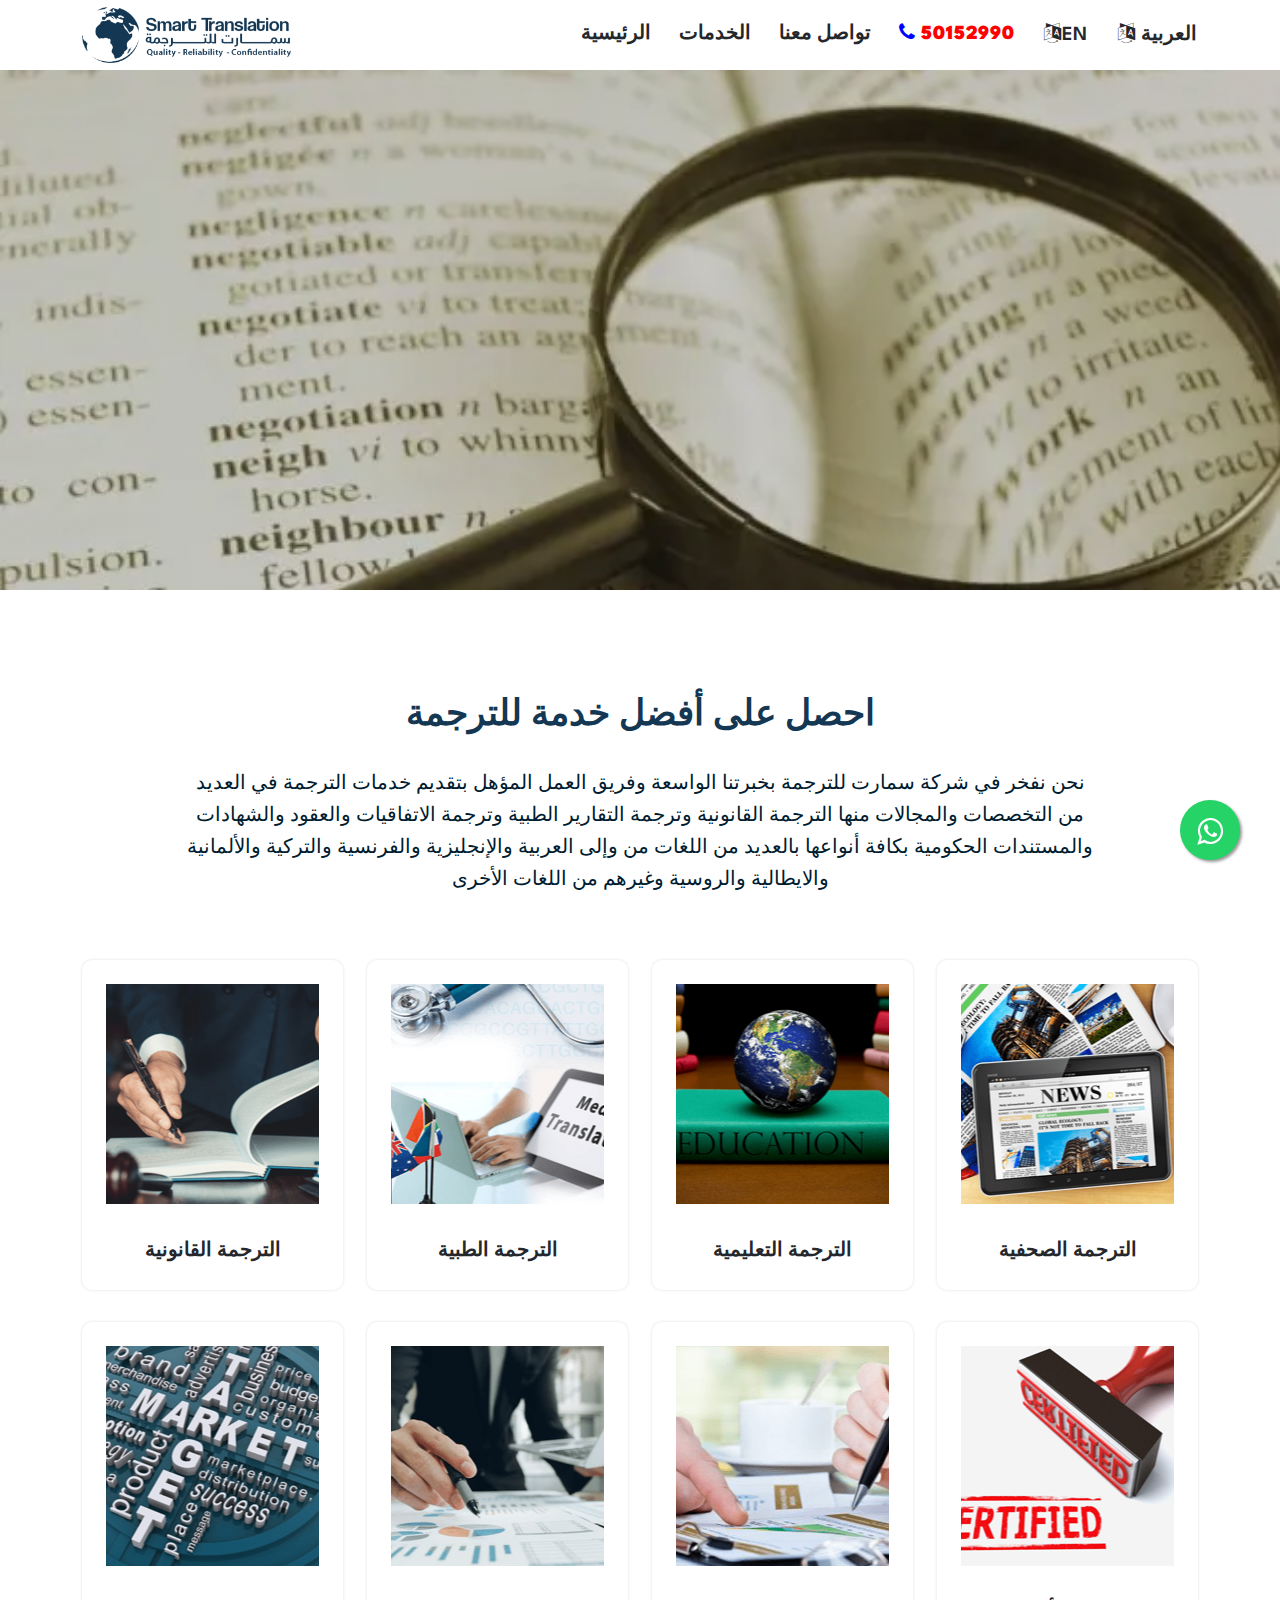
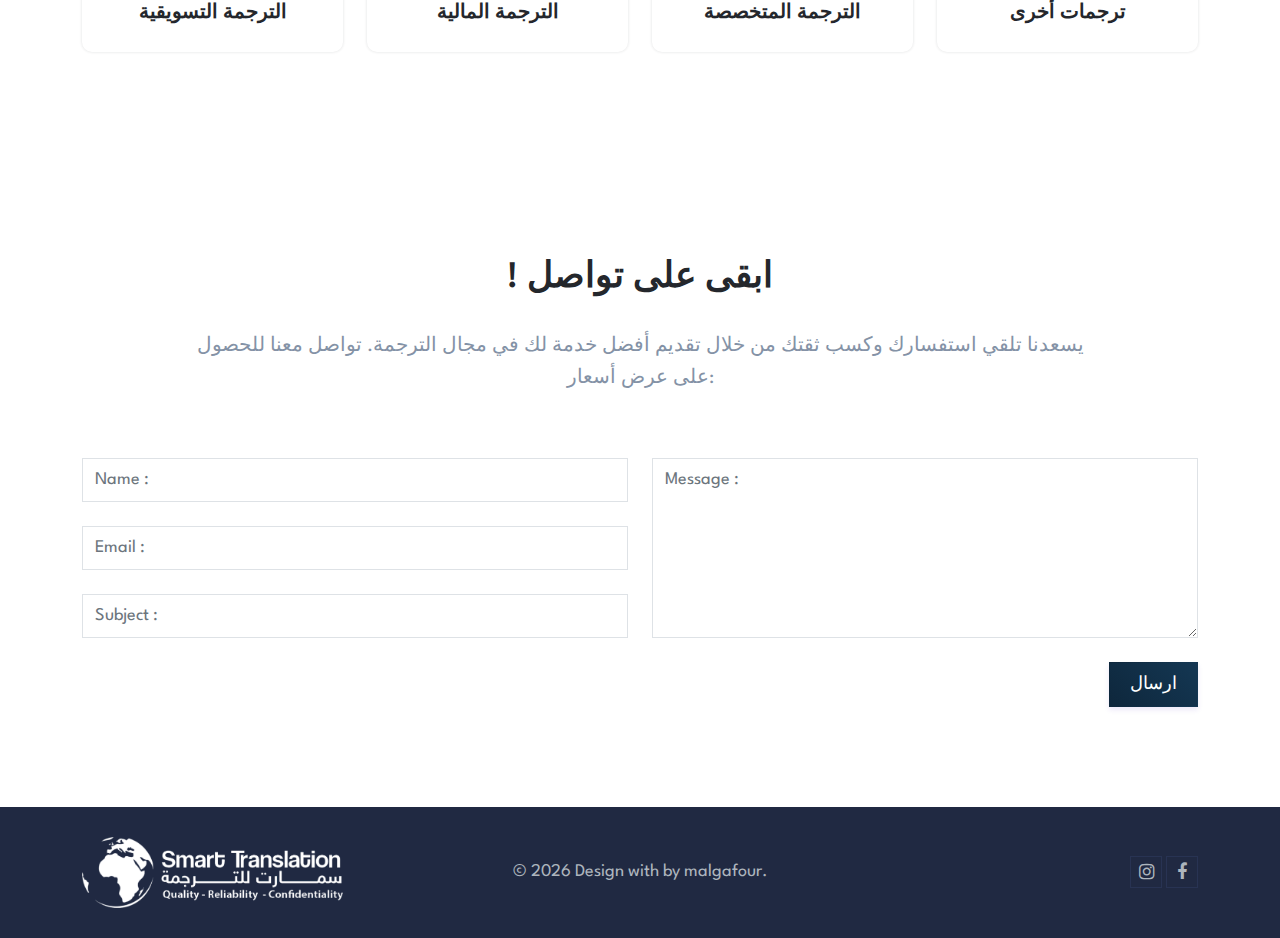
<file: index.html>
<!doctype html>
<html lang="en">

<head>
    <meta charset="UTF-8">
    <meta name="viewport" content="width=device-width, initial-scale=1">
    <title>Smart Translation</title>
    <meta name="description"
        content="Established in Egypt, Smart Translation Services Company “Smart” is a translation company has been providing translation services in a broad range of fields and languages for eight years. Smart earned its reputation for being managed with sincere concern for the services it provides to its clients. Our translators are experts and have many years of professional experience in their native language and their second language as well. Also, our translators are distinguished with being competent and efficient in their specific fields and have many years of professional experience. Every day, Smart is helping many national and international corporates to overcome the communication barriers and do their businesses on a precise basis of information." />
    <meta name="keywords" content="Translation Services" />
    <meta name="author" content="malgafour" />
    <!-- favicon -->
    <link href="favicon.ico?v=3" rel="shortcut icon">
    <meta property=”og:image”
        content=”/images/logog.png?height=253&amp;width=450&amp;croppingPoint=&amp;version=1&amp;type=webp&amp;q=10”>
        <link rel="icon" sizes="16x16" type="image/png" href="/images/favicon-16x16.png" />
    <link rel="icon" sizes="32x32" type="image/png" href="/images/favicon-32x32.png" />

    <!-- Bootstrap core CSS -->
    <link rel="stylesheet" href="css/bootstrap.min.css" />

    <link href="css/style.min.css" rel="stylesheet" type="text/css" id="theme-opt" />
    <link rel="stylesheet" href="css/font-awesome.min.css" />


    <style>
        .whatsbut {
            position: fixed;
            width: 60px;
            height: 60px;
            bottom: 40px;
            right: 40px;
            background-color: #25d366;
            color: #FFF;
            border-radius: 50px;
            text-align: center;
            font-size: 30px;
            box-shadow: 2px 2px 3px #999;
            z-index: 100;
        }

        .my-whatsbut {
            margin-top: 16px;
        }
    </style>
</head>

<body>

    <a href="https://wa.me/+96550152990?text=hello from website" class="whatsbut" target="_blank">
        <i class="fa fa-whatsapp my-whatsbut"></i>
    </a>
    <!-- START NAVBAR -->
    <nav id="navbar" class="navbar navbar-expand-lg nav-light">
        <div class="container">
            <a class="navbar-brand" style="width: 25%;" href="#">
                <span class="logo-light-mode">
                    <img src="images/logog.png" width="75%" class="l-light" alt="">
                    <img src="images/logog.png" width="100%%  " class="l-dark" alt="">
                </span>
            </a>
            <button class="navbar-toggler" type="button" data-bs-toggle="collapse"
                data-bs-target="#navbarSupportedContent" aria-controls="navbarSupportedContent" aria-expanded="false"
                aria-label="Toggle navigation">
                <i data-feather="menu"></i>
            </button>

            <div class="collapse navbar-collapse" id="navbarSupportedContent">
                <ul class="navbar-nav ms-auto mb-2 mb-lg-0" id="navbar-navlist">
                    <li class="nav-item">
                        <a class="nav-link" href="#home" id="homeLink"></a>
                    </li>
                    <li class="nav-item">
                        <a class="nav-link" href="#service" id="serviceLink"></a>
                    </li>

                    <li class="nav-item">
                        <a class="nav-link" href="#contact" id="contactLink"></a>
                    </li>

                    <li class="nav-item">
                        <a class="nav-link" href="tel:0550152990">
                            <strong style="color:#0000FF!important;"><i class="fa fa-phone"></i></strong>
                            <strong style="color:#FF0000!important;">50152990</strong>
                        </a>
                    </li>
                    <li class="nav-item">
                        <button class="nav-link btn" onclick="changeLanguage(1)">
                            <i class="fa fa-language"></i>EN
                        </button>
                    </li>
                    <li class="nav-item">
                        <button class="nav-link btn" onclick="changeLanguage(2)">
                            <strong><i class="fa fa-language"></i></strong>
                            <strong>العربية</strong>
                        </button>
                    </li>
                </ul>
            </div>
            <!--end collapse-->
        </div>
        <!--end container-->
    </nav>
    <!-- END NAVBAR -->

    <!-- Start Hero -->
    <section class="bg-half-260 d-table w-100" style="background: url('images/bggg.jpg');" id="home">
        <div class="bg-overlay bg-gradient-primary" style="opacity: 0.2;"></div>
        <div class="container">
            <div class="row justify-content-center">
                <div class="col-12">
                    <div class="title-heading text-center">
                        <!-- <h4 class="heading text-white mb-4">Get Better Translation Service</h4>
                            <p class="text-white-50 para-desc mx-auto mb-0"style="font-size:26px; background:#000; opacity: 0.8;">Sworn translators accredited by all government agencies, ministries and embassies in the State of Kuwait.</p>-->


                    </div>
                </div>
                <!--end col-->
            </div>
            <!--end row-->
        </div>
        <!--end container-->
    </section>
    <!--end section-->

    <!-- End Hero -->

    <!-- Start -->
    <section class="section" id="service">
        <div class="container">
            <div class="row justify-content-center">
                <div class="col-12 mb-4 pb-2">
                    <div class="section-title text-center">
                        <h4 class="title mb-4" style="color:#143753!important;" id="serviceTitle">Get Better Translation
                        </h4>
                        <p class="text-muted para-desc mx-auto mb-0" style="color:#001C30!important;"
                            id="serviceDescription">
                        </p>
                    </div>
                </div>
                <!--end col-->
            </div>
            <!--end row-->

            <div class="row position-relative z-index-1">
                <div class="col-lg-3 col-md-6 col-12 mt-4 pt-2">
                    <div class="features feature-primary shadow p-4 rounded-md text-center bg-white">
                        <div class="icons text-center"
                            style="background: url('images/1.png') center  no-repeat; max-width:100%; height:220px;">

                        </div>

                        <div class="content mt-4 pt-2">
                            <a class="title text-dark h5" id="service1"></a>
                            <!-- <p class="text-muted mt-3">The phrasal sequence of the is now so that many campaign and benefit</p>    -->


                        </div>
                    </div>
                </div>
                <!--end col-->

                <div class="col-lg-3 col-md-6 col-12 mt-4 pt-2">
                    <div class="features feature-primary shadow p-4 rounded-md text-center bg-white">
                        <div class="icons text-center"
                            style="background: url('images/2.png') center  no-repeat; max-width:100%; height:220px;">

                        </div>

                        <div class="content mt-4 pt-2">
                            <a class="title text-dark h5" id="service2"></a>



                        </div>
                    </div>
                </div>
                <!--end col-->

                <div class="col-lg-3 col-md-6 col-12 mt-4 pt-2">
                    <div class="features feature-primary shadow p-4 rounded-md text-center bg-white">
                        <div class="icons text-center"
                            style="background: url('images/3.png') center  no-repeat; max-width:100%; height:220px;">

                        </div>

                        <div class="content mt-4 pt-2">
                            <a class="title text-dark h5" id="service3"></a>


                        </div>
                    </div>
                </div>
                <!--end col-->

                <div class="col-lg-3 col-md-6 col-12 mt-4 pt-2">
                    <div class="features feature-primary shadow p-4 rounded-md text-center bg-white">
                        <div class="icons text-center"
                            style="background: url('images/4.png') center  no-repeat; max-width:100%; height:220px;">

                        </div>

                        <div class="content mt-4 pt-2">
                            <a class="title text-dark h5" id="service4"></a>


                        </div>
                    </div>
                </div>
                <!--end col-->


                <div class="col-lg-3 col-md-6 col-12 mt-4 pt-2">
                    <div class="features feature-primary shadow p-4 rounded-md text-center bg-white">
                        <div class="icons text-center"
                            style="background: url('images/5.png') center  no-repeat; max-width:100%; height:220px;">

                        </div>

                        <div class="content mt-4 pt-2">
                            <a class="title text-dark h5" id="service5"></a>


                        </div>
                    </div>
                </div>
                <!--end col-->


                <div class="col-lg-3 col-md-6 col-12 mt-4 pt-2">
                    <div class="features feature-primary shadow p-4 rounded-md text-center bg-white">
                        <div class="icons text-center"
                            style="background: url('images/6.png') center  no-repeat; max-width:100%; height:220px;">

                        </div>

                        <div class="content mt-4 pt-2">
                            <a class="title text-dark h5" id="service6"></a>


                        </div>
                    </div>
                </div>
                <!--end col-->

                <div class="col-lg-3 col-md-6 col-12 mt-4 pt-2">
                    <div class="features feature-primary shadow p-4 rounded-md text-center bg-white">
                        <div class="icons text-center"
                            style="background: url('images/7.png') center  no-repeat; max-width:100%; height:220px;">

                        </div>

                        <div class="content mt-4 pt-2">
                            <a class="title text-dark h5" id="service7"></a>


                        </div>
                    </div>
                </div>
                <!--end col-->

                <div class="col-lg-3 col-md-6 col-12 mt-4 pt-2">
                    <div class="features feature-primary shadow p-4 rounded-md text-center bg-white">
                        <div class="icons text-center"
                            style="background: url('images/8.png') center  no-repeat; max-width:100%; height:220px;">

                        </div>

                        <div class="content mt-4 pt-2">
                            <a class="title text-dark h5" id="service8"></a>


                        </div>
                    </div>
                </div>
                <!--end col-->
            </div>
            <!--end row-->
        </div>
        <!--end container-->
    </section>
    <!--end section-->
    <!-- End -->




    <!-- Start -->
    <section class="section" id="contact">
        <div class="container">
            <div class="row justify-content-center">
                <div class="col-12 mb-4 pb-2">
                    <div class="section-title text-center">
                        <h4 class="title mb-4" id="contactTitle"></h4>
                        <p class="text-muted para-desc mx-auto mb-0" id="contactDescription"></p>
                    </div>
                </div>
                <!--end col-->
            </div>
            <!--end row-->

            <div class="row align-items-center">
                <div class="col-12 mt-4 pt-2">
                    <form method="post" id="myForm" name="myForm" onsubmit="return validateForm()">
                        <p class="mb-0" id="error-msg"></p>
                        <div id="simple-msg"></div>
                        <div class="row">
                            <div class="col-lg-6">
                                <div class="row">
                                    <div class="col-12">
                                        <div class="mb-4">
                                            <input name="name" id="name" type="text" class="form-control"
                                                placeholder="Name :">
                                        </div>
                                    </div>

                                    <div class="col-12">
                                        <div class="mb-4">
                                            <input name="email" id="email" type="email" class="form-control"
                                                placeholder="Email :">
                                        </div>
                                    </div>
                                    <!--end col-->

                                    <div class="col-12">
                                        <div class="mb-4">
                                            <input name="subject" id="subject" class="form-control"
                                                placeholder="Subject :">
                                        </div>
                                    </div>
                                    <!--end col-->
                                </div>
                            </div>

                            <div class="col-lg-6">
                                <div class="mb-4">
                                    <textarea name="comments" id="comments" rows="4" class="form-control"
                                        placeholder="Message :"></textarea>
                                </div>
                            </div>
                        </div>
                        <!--end row-->

                        <div class="row justify-content-end">
                            <div class="col-12 text-end">
                                <button type="button" id="submit" onclick="openMail()" name="send"
                                    class="btn btn-primary"></button>
                            </div>
                            <!--end col-->
                        </div>
                        <!--end row-->
                    </form>
                </div>
                <!--end col-->
            </div>
            <!--end row-->
        </div>
        <!--end container-->
    </section>
    <!--end section-->
    <!-- End -->
    <!-- Start Footer -->
    <footer class="bg-footer footer-bar">
        <div class="footer-py-30">
            <div class="container text-center">
                <div class="row align-items-center">
                    <div class="col-sm-3">
                        <div class="text-sm-start">
                            <a href="#" class="logo-footer">
                                <img src="images/logog.png" alt="" style="filter: brightness(85);width: 100%;">
                            </a>
                        </div>
                    </div>

                    <div class="col-sm-6 mt-4 mt-sm-0 pt-2 pt-sm-0">
                        <div class="text-center">
                            <p class="mb-0">© <script>
                                    document.write(new Date().getFullYear())
                                </script> Design with <i class="mdi mdi-heart"></i> by <a
                                    href="https://www.linkedin.com/in/malgafour/" target="_blank"
                                    class="text-reset">malgafour</a>.</p>
                        </div>
                    </div>

                    <div class="col-sm-3 mt-4 mt-sm-0 pt-2 pt-sm-0">
                        <ul class="list-unstyled social-icon foot-social-icon text-sm-end mb-0">

                            <li class="list-inline-item mb-0"><a target="_blank"
                                    href="https://www.instagram.com/smart.translation.kw/"><i data-feather="instagram"
                                        class="fa icon-sm fa-instagram"></i></a></li>
                            <li class="list-inline-item mb-0"><a target="_blank"
                                    href="https://www.facebook.com/profile.php?id=100047701149883&mibextid=9R9pXO"><i
                                        data-feather="facebook" class="fa icon-sm fa-facebook"></i></a></li>

                        </ul>
                        <!--end icon-->
                    </div>
                    <!--end col-->
                </div>
                <!--end row-->
            </div>
            <!--end container-->
        </div>
    </footer>
    <!--end footer-->
    <!-- End Footer -->



    <!-- JAVASCRIPTS -->
    <script src="js/bootstrap.bundle.min.js"></script>
    <!-- Custom -->
    <script src="js/plugins.init.js"></script>
    <script src="js/app.js"></script>
    <script>
        var home = document.getElementById("homeLink");
        var service = document.getElementById("serviceLink");
        var contact = document.getElementById("contactLink");
        var serviceTitle = document.getElementById("serviceTitle");
        var serviceDescription = document.getElementById("serviceDescription");
        var service1 = document.getElementById("service1");
        var service2 = document.getElementById("service2");
        var service3 = document.getElementById("service3");
        var service4 = document.getElementById("service4");
        var service5 = document.getElementById("service5");
        var service6 = document.getElementById("service6");
        var service7 = document.getElementById("service7");
        var service8 = document.getElementById("service8");
        var contactTitle = document.getElementById("contactTitle");
        var contactDetails = document.getElementById("contactDescription");
        var submitButton = document.getElementById("submit");


        checkCookie();

        function getCookie(cname) {
            let name = cname + "=";
            let decodedCookie = decodeURIComponent(document.cookie);
            let ca = decodedCookie.split(';');
            for (let i = 0; i < ca.length; i++) {
                let c = ca[i];
                while (c.charAt(0) == ' ') {
                    c = c.substring(1);
                }
                if (c.indexOf(name) == 0) {
                    return c.substring(name.length, c.length);
                }
            }
            return "";
        }

        function checkCookie() {
            let language = getCookie("lang");
            if (language != "") {
                if (language == 2) {
                    changeToAR()
                } else {
                    changeToEN()
                }
            } else {
                language = 2;
                changeToAR();
                setCookie("lang", language, 30);
            }
        }

        function setCookie(cname, cvalue, exdays) {
            const d = new Date();
            d.setTime(d.getTime() + (exdays * 24 * 60 * 60 * 1000));
            let expires = "expires=" + d.toUTCString();
            document.cookie = cname + "=" + cvalue + ";" + expires + ";path=/";
        }

        function changeLanguage(e) {

            if (e == 1) {
                changeToEN()
            } else {
                changeToAR()
            }
            setCookie("lang", e, 30);
        }

        function changeToAR() {
            home.innerHTML = "الرئيسية";
            service.innerHTML = "الخدمات";
            contact.innerHTML = "تواصل معنا";
            serviceTitle.innerHTML = "احصل على أفضل خدمة للترجمة";
            serviceDescription.innerHTML =
                "نحن نفخر في شركة سمارت للترجمة بخبرتنا الواسعة وفريق العمل المؤهل بتقديم خدمات الترجمة في العديد من التخصصات والمجالات منها الترجمة القانونية وترجمة التقارير الطبية وترجمة الاتفاقيات والعقود والشهادات والمستندات الحكومية بكافة أنواعها بالعديد من اللغات من وإلى  العربية والإنجليزية والفرنسية والتركية والألمانية والايطالية والروسية وغيرهم من اللغات الأخرى"
            service1.innerHTML = "الترجمة القانونية";
            service2.innerHTML = "الترجمة الطبية";
            service3.innerHTML = "الترجمة التعليمية";
            service4.innerHTML = "الترجمة الصحفية";
            service5.innerHTML = "الترجمة التسويقية";
            service6.innerHTML = "الترجمة المالية";
            service7.innerHTML = "الترجمة المتخصصة";
            service8.innerHTML = "ترجمات أخرى";
            contactTitle.innerHTML = "! ابقى على تواصل";
            contactDetails.innerHTML =
                "يسعدنا تلقي استفسارك وكسب ثقتك من خلال تقديم أفضل خدمة لك في مجال الترجمة. تواصل معنا للحصول على عرض أسعار:";
            submitButton.innerHTML = "ارسال";
        }

        function changeToEN() {
            home.innerHTML = "Home";
            service.innerHTML = "Service";
            contact.innerHTML = "Contact us";
            serviceTitle.innerHTML = "Get Better Translation Service";
            serviceDescription.innerHTML =
                "We take pride in Smart Translation Company for our extensive expertise and highly qualified team, offering translation services in a multitude of specializations and fields. This includes legal translation, medical report translation, as well as the translation of agreements, contracts, certificates, and government documents in various languages, spanning Arabic, English, French, Turkish, German, Italian, Russian, and many more.";
            service1.innerHTML = "LEGAL TRANSLATION";
            service2.innerHTML = "MEDICAL TRANSLATIONS";
            service3.innerHTML = "EDUCATIONAL TRANSLATION";
            service4.innerHTML = "PRESS TRANSLATION";
            service5.innerHTML = "MARKETING TRANSLATION";
            service6.innerHTML = "FINANCIAL TRANSLATION";
            service7.innerHTML = "SPECIALIZED TRANSLATION";
            service8.innerHTML = "OTHER TRANSLATIONS";
            contactTitle.innerHTML = "Get In Touch!";
            contactDetails.innerHTML =
                "We are happy to receive your inquiry and earn yourtrust by providing you the best service in translation industry. Get touch with us for aquote:";
            submitButton.innerHTML = "Send Message";
        }

        function openMail() {
            var name = document.getElementById("name");
            var from = document.getElementById("email");
            var subject = document.getElementById("subject");
            var body = document.getElementById("comments");
            var dd = body = emailBody(body.value, name.value, from.value)
            window.open('mailto:info@smart-translation.net?subject=' + subject.value + '&body=' + dd);
        }

        function emailBody(e, name, email) {
            e += `%0A %0A best regards,%0A${name},%0A${email}`;
            return e;
        }
    </script>
</body>

</html>
</file>
<file: css/style.min.css>
@import url("https://fonts.googleapis.com/css2?family=League+Spartan:wght@300;400;500;600;700&amp;display=swap");
body {
    font-family: "League Spartan", sans-serif;
    overflow-x: hidden !important;
    font-size: 18px;
    color: #24272c;
    font-weight: 400;
}
h1,
h2,
h3,
h4,
h5,
h6,
.h1,
.h2,
.h3,
.h4,
.h5,
.h6 {
    font-family: "League Spartan", sans-serif;
    line-height: 1.5;
    font-weight: 600 !important;
}
.display-1,
.display-2,
.display-3,
.display-4,
.display-5,
.display-6 {
    line-height: 1.2;
}
::selection {
    background: #2f333a;
    color: #fff;
}
a {
    text-decoration: none !important;
}
p {
    line-height: 1.6;
}
.section {
    padding: 100px 0;
    position: relative;
}
@media (max-width: 768px) {
    .section {
        padding: 60px 0;
    }
}
.section-two {
    padding: 48px 0;
    position: relative;
}
.bg-overlay {
    background-color: rgba(22, 28, 45, 0.75);
    position: absolute;
    top: 0;
    right: 0;
    left: 0;
    bottom: 0;
    width: 100%;
    height: 100%;
}
.title-heading .heading {
    font-size: 42px !important;
    letter-spacing: 0.2px;
    line-height: 1.5;
}
@media (max-width: 768px) {
    .title-heading .heading {
        font-size: 34px !important;
    }
}
.title-heading .heading.sub-heading {
    font-size: 32px !important;
}
@media (max-width: 768px) {
    .title-heading .heading.sub-heading {
        font-size: 28px !important;
    }
}
.title-heading .letter-spacing {
    letter-spacing: 1px;
}
.title-heading .para-desc {
    font-size: 20px;
    letter-spacing: 0.5px;
}
@media (max-width: 768px) {
    .title-heading .para-desc {
        font-size: 16px;
    }
}
.section-title {
    position: relative;
}
.section-title .title {
    letter-spacing: 0.5px;
    font-size: 36px !important;
}
@media (max-width: 768px) {
    .section-title .title {
        font-size: 26px !important;
    }
}
.para-desc {
    max-width: 916px;
    font-size: 20px;
}
.mt-100 {
    margin-top: 100px;
}
.mb-60 {
    margin-bottom: 60px;
}
.shape {
    position: absolute;
    right: 0;
    bottom: -1px;
    left: 0;
}
@media (max-width: 425px) {
    .shape {
        bottom: -4px;
    }
}
.shape > svg {
    transform: scale(2);
    width: 100%;
    height: auto;
    transform-origin: top center;
}
.shape.crypto-bottom {
    bottom: 0 !important;
}
.shape.crypto-bottom .crypto-border {
    border-top: 1px dashed rgba(255, 255, 255, 0.2);
}
@media (max-width: 767px) {
    .laptop-image img {
        max-width: 100%;
        height: auto;
    }
}
.home-shape-arrow {
    display: block;
    position: absolute;
    width: 100%;
    height: auto;
    bottom: 25px;
    z-index: 1;
    left: 0;
}
.home-shape-arrow i {
    background: #f2f6fa;
    height: 50px;
    width: 50px;
    margin: 0 auto;
    line-height: 50px;
    text-align: center;
    box-shadow: 0 0 3px rgba(36, 39, 44, 0.15);
    border-radius: 30px;
}
.home-shape-arrow .arrow-icon {
    position: absolute;
    top: 0;
    left: 0;
    right: 0;
    text-align: center;
    display: inline-block;
}
.feature-posts-placeholder {
    position: absolute;
    bottom: 0px;
    left: 0;
    right: 0;
    height: 66.6%;
}
@media (max-width: 425px) {
    .feature-posts-placeholder {
        height: 80%;
    }
}
.play-icon {
    position: absolute;
    bottom: 50%;
    transform: translateY(50%);
    right: 0;
    left: 0;
    text-align: center;
}
.play-icon i {
    height: 75px;
    -webkit-text-stroke: 2px #5329c4;
    -webkit-text-fill-color: transparent;
    width: 75px;
    font-size: 25px;
    display: inline-flex;
    align-items: center;
    justify-content: center;
}
.play-icon i:hover {
    -webkit-text-stroke: 2px #5329c4;
    -webkit-text-fill-color: #5329c4;
}
.play-btn {
    height: 78px;
    width: 78px;
    font-size: 30px;
    border-radius: 50%;
    display: inline-flex;
    align-items: center;
    justify-content: center;
    color: #fff;
}
.play-btn i {
    -webkit-text-stroke: 2px #5329c4;
    -webkit-text-fill-color: transparent;
}
.play-btn i:hover {
    -webkit-text-stroke: 2px #5329c4;
    -webkit-text-fill-color: #5329c4;
}
@media (min-width: 768px) {
    .margin-top-100 {
        margin-top: 100px;
    }
}
@media (max-width: 768px) {
    .mt-60 {
        margin-top: 60px;
    }
}
.features-absolute {
    position: relative;
    z-index: 2;
    transition: all 0.5s ease;
}
.features-absolute {
    margin: -200px 0 0px;
}
@media (max-width: 768px) {
    .features-absolute {
        margin: -140px 0 0;
    }
}
.features-absolute.blog-search {
    margin: -120px 0 0px;
}
@media (max-width: 768px) {
    .features-absolute.blog-search {
        margin: -90px 0 0px;
    }
}
@media (min-width: 1400px) {
    .container {
        max-width: 1140px !important;
    }
}
.row > * {
    position: relative;
}
h1,
.fs-1,
.h1,
.fs-1 {
    font-size: 42px !important;
}
h2,
.fs-2,
.h2,
.fs-2 {
    font-size: 36px !important;
}
h3,
.fs-3,
.h3,
.fs-3 {
    font-size: 30px !important;
}
h4,
.fs-4,
.h4,
.fs-4 {
    font-size: 24px !important;
}
h5,
.fs-5,
.h5,
.fs-5 {
    font-size: 20px !important;
}
h6,
.fs-6,
.h6,
.fs-6 {
    font-size: 18px !important;
}
.display-1 {
    font-size: 80px !important;
}
.display-2 {
    font-size: 72px !important;
}
.display-3 {
    font-size: 64px !important;
}
.display-4 {
    font-size: 56px !important;
}
.display-5 {
    font-size: 48px !important;
}
.display-6 {
    font-size: 40px !important;
}
.bg-primary {
    background: #5329c4 !important;
}
.bg-gradient-primary {
    background: linear-gradient(45deg, #0d1c28, #010304) !important;
}
.text-primary {
    color: #0e273c !important;
}
.text-gradient-primary {
    background: -webkit-linear-gradient(45deg, #0e273c, #143753);
    -webkit-background-clip: text;
    -webkit-text-fill-color: transparent;
}
a.text-primary:hover,
a.text-primary:focus {
    color: #0e273c !important;
}
a.text-gradient-primary:hover,
a.text-gradient-primary:focus {
    background: -webkit-linear-gradient(45deg, #0e273c, #143753);
    -webkit-background-clip: text;
    -webkit-text-fill-color: transparent;
}
.bg-blue {
    background: #66f !important;
}
.bg-gradient-blue {
    background: linear-gradient(45deg, #66f, #143753) !important;
}
.text-blue {
    color: #66f !important;
}
.text-gradient-blue {
    background: -webkit-linear-gradient(45deg, #66f, #143753);
    -webkit-background-clip: text;
    -webkit-text-fill-color: transparent;
}
a.text-blue:hover,
a.text-blue:focus {
    color: #66f !important;
}
a.text-gradient-blue:hover,
a.text-gradient-blue:focus {
    background: -webkit-linear-gradient(45deg, #66f, #143753);
    -webkit-background-clip: text;
    -webkit-text-fill-color: transparent;
}
.bg-secondary {
    background: #5a6d90 !important;
}
.bg-gradient-secondary {
    background: linear-gradient(45deg, #5a6d90, #143753) !important;
}
.text-secondary {
    color: #5a6d90 !important;
}
.text-gradient-secondary {
    background: -webkit-linear-gradient(45deg, #5a6d90, #143753);
    -webkit-background-clip: text;
    -webkit-text-fill-color: transparent;
}
a.text-secondary:hover,
a.text-secondary:focus {
    color: #5a6d90 !important;
}
a.text-gradient-secondary:hover,
a.text-gradient-secondary:focus {
    background: -webkit-linear-gradient(45deg, #5a6d90, #143753);
    -webkit-background-clip: text;
    -webkit-text-fill-color: transparent;
}
.bg-success {
    background: #52cc99 !important;
}
.bg-gradient-success {
    background: linear-gradient(45deg, #52cc99, #143753) !important;
}
.text-success {
    color: #52cc99 !important;
}
.text-gradient-success {
    background: -webkit-linear-gradient(45deg, #52cc99, #143753);
    -webkit-background-clip: text;
    -webkit-text-fill-color: transparent;
}
a.text-success:hover,
a.text-success:focus {
    color: #52cc99 !important;
}
a.text-gradient-success:hover,
a.text-gradient-success:focus {
    background: -webkit-linear-gradient(45deg, #52cc99, #143753);
    -webkit-background-clip: text;
    -webkit-text-fill-color: transparent;
}
.bg-warning {
    background: #ffbf66 !important;
}
.bg-gradient-warning {
    background: linear-gradient(45deg, #ffbf66, #143753) !important;
}
.text-warning {
    color: #ffbf66 !important;
}
.text-gradient-warning {
    background: -webkit-linear-gradient(45deg, #ffbf66, #143753);
    -webkit-background-clip: text;
    -webkit-text-fill-color: transparent;
}
a.text-warning:hover,
a.text-warning:focus {
    color: #ffbf66 !important;
}
a.text-gradient-warning:hover,
a.text-gradient-warning:focus {
    background: -webkit-linear-gradient(45deg, #ffbf66, #143753);
    -webkit-background-clip: text;
    -webkit-text-fill-color: transparent;
}
.bg-info {
    background: #6cf !important;
}
.bg-gradient-info {
    background: linear-gradient(45deg, #6cf, #143753) !important;
}
.text-info {
    color: #6cf !important;
}
.text-gradient-info {
    background: -webkit-linear-gradient(45deg, #6cf, #143753);
    -webkit-background-clip: text;
    -webkit-text-fill-color: transparent;
}
a.text-info:hover,
a.text-info:focus {
    color: #6cf !important;
}
a.text-gradient-info:hover,
a.text-gradient-info:focus {
    background: -webkit-linear-gradient(45deg, #6cf, #143753);
    -webkit-background-clip: text;
    -webkit-text-fill-color: transparent;
}
.bg-danger {
    background: #ee2f20 !important;
}
.bg-gradient-danger {
    background: linear-gradient(45deg, #ee2f20, #143753) !important;
}
.text-danger {
    color: #ee2f20 !important;
}
.text-gradient-danger {
    background: -webkit-linear-gradient(45deg, #ee2f20, #143753);
    -webkit-background-clip: text;
    -webkit-text-fill-color: transparent;
}
a.text-danger:hover,
a.text-danger:focus {
    color: #ee2f20 !important;
}
a.text-gradient-danger:hover,
a.text-gradient-danger:focus {
    background: -webkit-linear-gradient(45deg, #ee2f20, #143753);
    -webkit-background-clip: text;
    -webkit-text-fill-color: transparent;
}
.bg-dark {
    background: #24272c !important;
}
.bg-gradient-dark {
    background: linear-gradient(45deg, #24272c, #143753) !important;
}
.text-dark {
    color: #24272c !important;
}
.text-gradient-dark {
    background: -webkit-linear-gradient(45deg, #24272c, #143753);
    -webkit-background-clip: text;
    -webkit-text-fill-color: transparent;
}
a.text-dark:hover,
a.text-dark:focus {
    color: #24272c !important;
}
a.text-gradient-dark:hover,
a.text-gradient-dark:focus {
    background: -webkit-linear-gradient(45deg, #24272c, #143753);
    -webkit-background-clip: text;
    -webkit-text-fill-color: transparent;
}
.bg-muted {
    background: #8492a6 !important;
}
.bg-gradient-muted {
    background: linear-gradient(45deg, #8492a6, #143753) !important;
}
.text-muted {
    color: #8492a6 !important;
}
.text-gradient-muted {
    background: -webkit-linear-gradient(45deg, #8492a6, #143753);
    -webkit-background-clip: text;
    -webkit-text-fill-color: transparent;
}
a.text-muted:hover,
a.text-muted:focus {
    color: #8492a6 !important;
}
a.text-gradient-muted:hover,
a.text-gradient-muted:focus {
    background: -webkit-linear-gradient(45deg, #8492a6, #143753);
    -webkit-background-clip: text;
    -webkit-text-fill-color: transparent;
}
.bg-light {
    background: #f2f6fa !important;
}
.bg-gradient-light {
    background: linear-gradient(45deg, #f2f6fa, #143753) !important;
}
.text-light {
    color: #f2f6fa !important;
}
.text-gradient-light {
    background: -webkit-linear-gradient(45deg, #f2f6fa, #143753);
    -webkit-background-clip: text;
    -webkit-text-fill-color: transparent;
}
a.text-light:hover,
a.text-light:focus {
    color: #f2f6fa !important;
}
a.text-gradient-light:hover,
a.text-gradient-light:focus {
    background: -webkit-linear-gradient(45deg, #f2f6fa, #143753);
    -webkit-background-clip: text;
    -webkit-text-fill-color: transparent;
}
.bg-footer {
    background: #202942 !important;
}
.bg-gradient-footer {
    background: linear-gradient(45deg, #202942, #143753) !important;
}
.text-footer {
    color: #202942 !important;
}
.text-gradient-footer {
    background: -webkit-linear-gradient(45deg, #202942, #143753);
    -webkit-background-clip: text;
    -webkit-text-fill-color: transparent;
}
a.text-footer:hover,
a.text-footer:focus {
    color: #202942 !important;
}
a.text-gradient-footer:hover,
a.text-gradient-footer:focus {
    background: -webkit-linear-gradient(45deg, #202942, #143753);
    -webkit-background-clip: text;
    -webkit-text-fill-color: transparent;
}
.d-flex .flex-1 {
    flex: 1;
}
.bg-black {
    background: #161c2d !important;
}
.text-white-50 {
    color: rgba(255, 255, 255, 0.5);
}
video:focus {
    outline: none;
}
.list-inline-item:not(:last-child) {
    margin-right: 0px;
    margin-bottom: 5px;
}
.rounded {
    border-radius: 5px !important;
}
.rounded-top {
    border-top-left-radius: 5px !important;
    border-top-right-radius: 5px !important;
}
.rounded-left {
    border-top-left-radius: 5px !important;
    border-bottom-left-radius: 5px !important;
}
.rounded-bottom {
    border-bottom-left-radius: 5px !important;
    border-bottom-right-radius: 5px !important;
}
.rounded-right {
    border-top-right-radius: 5px !important;
    border-bottom-right-radius: 5px !important;
}
.rounded-md {
    border-radius: 10px !important;
}
.rounded-lg {
    border-radius: 30px !important;
}
.border-primary {
    border-color: #0e273c !important;
}
.border-blue {
    border-color: #66f !important;
}
.border-secondary {
    border-color: #5a6d90 !important;
}
.border-success {
    border-color: #52cc99 !important;
}
.border-warning {
    border-color: #ffbf66 !important;
}
.border-info {
    border-color: #6cf !important;
}
.border-danger {
    border-color: #ee2f20 !important;
}
.border-dark {
    border-color: #24272c !important;
}
.border-muted {
    border-color: #8492a6 !important;
}
.border-light {
    border-color: #f2f6fa !important;
}
.border-footer {
    border-color: #202942 !important;
}
.border {
    border: 1px solid #e9ecef !important;
}
.border-top {
    border-top: 1px solid #e9ecef !important;
}
.border-bottom {
    border-bottom: 1px solid #e9ecef !important;
}
.border-left {
    border-left: 1px solid #e9ecef !important;
}
.border-right {
    border-right: 1px solid #e9ecef !important;
}
.opacity-05 {
    opacity: 0.05;
}
.opacity-075 {
    opacity: 0.075;
}
.opacity-1 {
    opacity: 0.1;
}
.opacity-2 {
    opacity: 0.2;
}
.opacity-3 {
    opacity: 0.3;
}
.opacity-4 {
    opacity: 0.4;
}
.opacity-5 {
    opacity: 0.5;
}
.opacity-6 {
    opacity: 0.6;
}
.opacity-7 {
    opacity: 0.7;
}
.opacity-8 {
    opacity: 0.8;
}
.opacity-9 {
    opacity: 0.9;
}
.small,
small {
    font-size: 90%;
}
.card {
    border: none;
}
.card .card-body {
    padding: 1.5rem;
}
.card .card-img {
    position: relative;
}
.card .card-img .card-overlay {
    position: absolute;
    top: 0;
    right: 0;
    bottom: 0;
    left: 0;
    opacity: 0;
    background: linear-gradient(to bottom, transparent 0%, transparent 25%, transparent 35%, rgba(22, 28, 45, 0.9) 100%);
    transition: all 0.5s ease;
}
.card:hover .card-img .card-overlay {
    opacity: 1;
}
@media (max-width: 768px) {
    .display-1 {
        font-size: 56px !important;
    }
    .display-2 {
        font-size: 50px !important;
    }
    .display-3 {
        font-size: 42px !important;
    }
    .display-4 {
        font-size: 36px !important;
    }
    .display-5 {
        font-size: 30px !important;
    }
    .display-6 {
        font-size: 24px !important;
    }
}
.form-signin {
    width: 100%;
    max-width: 400px;
    margin: auto;
}
.mt-74 {
    margin-top: 74px;
}
.fw-bold {
    font-weight: 700 !important;
}
.fw-semibold {
    font-weight: 600 !important;
}
.z-index-1 {
    z-index: 1;
}
.z-index-0 {
    z-index: 0;
}
.z-index-m-1 {
    z-index: -1;
}
.ms-n3 {
    margin-left: -16px;
}
.mt-n3 {
    margin-top: -16px;
}
.mt-n4 {
    margin-top: -24px;
}
.mt-n5 {
    margin-top: -48px;
}
.mt-n80 {
    margin-top: -80px;
}
.btn-primary {
    background: linear-gradient(45deg, #0e273c, #143753) !important;
    color: #fff !important;
    box-shadow: 0 3px 5px 0 rgba(83, 41, 196, 0.1);
    border-image: linear-gradient(to right, #0e273c, #143753) 1;
}
.btn-outline-primary {
    color: #0e273c;
    background-color: transparent;
    border-image: linear-gradient(to right, #0e273c, #143753) 1;
}
.btn-outline-primary:hover,
.btn-outline-primary:focus,
.btn-outline-primary:active,
.btn-outline-primary.active,
.btn-outline-primary.focus,
.btn-outline-primary:not(:disabled):not(.disabled):active {
    background: linear-gradient(45deg, #0e273c, #143753) !important;
    color: #fff !important;
    box-shadow: 0 3px 5px 0 rgba(83, 41, 196, 0.1);
}
.btn-link.primary {
    padding: 0 !important;
    color: #24272c;
    position: relative;
}
.btn-link.primary:hover,
.btn-link.primary:focus,
.btn-link.primary:active,
.btn-link.primary.active,
.btn-link.primary.focus,
.btn-link.primary:not(:disabled):not(.disabled):active {
    background: -webkit-linear-gradient(45deg, #0e273c, #143753);
    -webkit-background-clip: text;
    -webkit-text-fill-color: transparent;
}
.btn-link.primary:after {
    background: linear-gradient(45deg, #0e273c, #143753) !important;
}
.btn-blue {
    background: linear-gradient(45deg, #66f, #143753) !important;
    color: #fff !important;
    box-shadow: 0 3px 5px 0 rgba(102, 102, 255, 0.1);
    border-image: linear-gradient(to right, #66f, #143753) 1;
}
.btn-outline-blue {
    color: #66f;
    background-color: transparent;
    border-image: linear-gradient(to right, #66f, #143753) 1;
}
.btn-outline-blue:hover,
.btn-outline-blue:focus,
.btn-outline-blue:active,
.btn-outline-blue.active,
.btn-outline-blue.focus,
.btn-outline-blue:not(:disabled):not(.disabled):active {
    background: linear-gradient(45deg, #66f, #143753) !important;
    color: #fff !important;
    box-shadow: 0 3px 5px 0 rgba(102, 102, 255, 0.1);
}
.btn-link.blue {
    padding: 0 !important;
    color: #24272c;
    position: relative;
}
.btn-link.blue:hover,
.btn-link.blue:focus,
.btn-link.blue:active,
.btn-link.blue.active,
.btn-link.blue.focus,
.btn-link.blue:not(:disabled):not(.disabled):active {
    background: -webkit-linear-gradient(45deg, #66f, #143753);
    -webkit-background-clip: text;
    -webkit-text-fill-color: transparent;
}
.btn-link.blue:after {
    background: linear-gradient(45deg, #66f, #143753) !important;
}
.btn-secondary {
    background: linear-gradient(45deg, #5a6d90, #143753) !important;
    color: #fff !important;
    box-shadow: 0 3px 5px 0 rgba(90, 109, 144, 0.1);
    border-image: linear-gradient(to right, #5a6d90, #143753) 1;
}
.btn-outline-secondary {
    color: #5a6d90;
    background-color: transparent;
    border-image: linear-gradient(to right, #5a6d90, #143753) 1;
}
.btn-outline-secondary:hover,
.btn-outline-secondary:focus,
.btn-outline-secondary:active,
.btn-outline-secondary.active,
.btn-outline-secondary.focus,
.btn-outline-secondary:not(:disabled):not(.disabled):active {
    background: linear-gradient(45deg, #5a6d90, #143753) !important;
    color: #fff !important;
    box-shadow: 0 3px 5px 0 rgba(90, 109, 144, 0.1);
}
.btn-link.secondary {
    padding: 0 !important;
    color: #24272c;
    position: relative;
}
.btn-link.secondary:hover,
.btn-link.secondary:focus,
.btn-link.secondary:active,
.btn-link.secondary.active,
.btn-link.secondary.focus,
.btn-link.secondary:not(:disabled):not(.disabled):active {
    background: -webkit-linear-gradient(45deg, #5a6d90, #143753);
    -webkit-background-clip: text;
    -webkit-text-fill-color: transparent;
}
.btn-link.secondary:after {
    background: linear-gradient(45deg, #5a6d90, #143753) !important;
}
.btn-success {
    background: linear-gradient(45deg, #52cc99, #143753) !important;
    color: #fff !important;
    box-shadow: 0 3px 5px 0 rgba(82, 204, 153, 0.1);
    border-image: linear-gradient(to right, #52cc99, #143753) 1;
}
.btn-outline-success {
    color: #52cc99;
    background-color: transparent;
    border-image: linear-gradient(to right, #52cc99, #143753) 1;
}
.btn-outline-success:hover,
.btn-outline-success:focus,
.btn-outline-success:active,
.btn-outline-success.active,
.btn-outline-success.focus,
.btn-outline-success:not(:disabled):not(.disabled):active {
    background: linear-gradient(45deg, #52cc99, #143753) !important;
    color: #fff !important;
    box-shadow: 0 3px 5px 0 rgba(82, 204, 153, 0.1);
}
.btn-link.success {
    padding: 0 !important;
    color: #24272c;
    position: relative;
}
.btn-link.success:hover,
.btn-link.success:focus,
.btn-link.success:active,
.btn-link.success.active,
.btn-link.success.focus,
.btn-link.success:not(:disabled):not(.disabled):active {
    background: -webkit-linear-gradient(45deg, #52cc99, #143753);
    -webkit-background-clip: text;
    -webkit-text-fill-color: transparent;
}
.btn-link.success:after {
    background: linear-gradient(45deg, #52cc99, #143753) !important;
}
.btn-warning {
    background: linear-gradient(45deg, #ffbf66, #143753) !important;
    color: #fff !important;
    box-shadow: 0 3px 5px 0 rgba(255, 191, 102, 0.1);
    border-image: linear-gradient(to right, #ffbf66, #143753) 1;
}
.btn-outline-warning {
    color: #ffbf66;
    background-color: transparent;
    border-image: linear-gradient(to right, #ffbf66, #143753) 1;
}
.btn-outline-warning:hover,
.btn-outline-warning:focus,
.btn-outline-warning:active,
.btn-outline-warning.active,
.btn-outline-warning.focus,
.btn-outline-warning:not(:disabled):not(.disabled):active {
    background: linear-gradient(45deg, #ffbf66, #143753) !important;
    color: #fff !important;
    box-shadow: 0 3px 5px 0 rgba(255, 191, 102, 0.1);
}
.btn-link.warning {
    padding: 0 !important;
    color: #24272c;
    position: relative;
}
.btn-link.warning:hover,
.btn-link.warning:focus,
.btn-link.warning:active,
.btn-link.warning.active,
.btn-link.warning.focus,
.btn-link.warning:not(:disabled):not(.disabled):active {
    background: -webkit-linear-gradient(45deg, #ffbf66, #143753);
    -webkit-background-clip: text;
    -webkit-text-fill-color: transparent;
}
.btn-link.warning:after {
    background: linear-gradient(45deg, #ffbf66, #143753) !important;
}
.btn-info {
    background: linear-gradient(45deg, #6cf, #143753) !important;
    color: #fff !important;
    box-shadow: 0 3px 5px 0 rgba(102, 204, 255, 0.1);
    border-image: linear-gradient(to right, #6cf, #143753) 1;
}
.btn-outline-info {
    color: #6cf;
    background-color: transparent;
    border-image: linear-gradient(to right, #6cf, #143753) 1;
}
.btn-outline-info:hover,
.btn-outline-info:focus,
.btn-outline-info:active,
.btn-outline-info.active,
.btn-outline-info.focus,
.btn-outline-info:not(:disabled):not(.disabled):active {
    background: linear-gradient(45deg, #6cf, #143753) !important;
    color: #fff !important;
    box-shadow: 0 3px 5px 0 rgba(102, 204, 255, 0.1);
}
.btn-link.info {
    padding: 0 !important;
    color: #24272c;
    position: relative;
}
.btn-link.info:hover,
.btn-link.info:focus,
.btn-link.info:active,
.btn-link.info.active,
.btn-link.info.focus,
.btn-link.info:not(:disabled):not(.disabled):active {
    background: -webkit-linear-gradient(45deg, #6cf, #143753);
    -webkit-background-clip: text;
    -webkit-text-fill-color: transparent;
}
.btn-link.info:after {
    background: linear-gradient(45deg, #6cf, #143753) !important;
}
.btn-danger {
    background: linear-gradient(45deg, #ee2f20, #143753) !important;
    color: #fff !important;
    box-shadow: 0 3px 5px 0 rgba(238, 47, 32, 0.1);
    border-image: linear-gradient(to right, #ee2f20, #143753) 1;
}
.btn-outline-danger {
    color: #ee2f20;
    background-color: transparent;
    border-image: linear-gradient(to right, #ee2f20, #143753) 1;
}
.btn-outline-danger:hover,
.btn-outline-danger:focus,
.btn-outline-danger:active,
.btn-outline-danger.active,
.btn-outline-danger.focus,
.btn-outline-danger:not(:disabled):not(.disabled):active {
    background: linear-gradient(45deg, #ee2f20, #143753) !important;
    color: #fff !important;
    box-shadow: 0 3px 5px 0 rgba(238, 47, 32, 0.1);
}
.btn-link.danger {
    padding: 0 !important;
    color: #24272c;
    position: relative;
}
.btn-link.danger:hover,
.btn-link.danger:focus,
.btn-link.danger:active,
.btn-link.danger.active,
.btn-link.danger.focus,
.btn-link.danger:not(:disabled):not(.disabled):active {
    background: -webkit-linear-gradient(45deg, #ee2f20, #143753);
    -webkit-background-clip: text;
    -webkit-text-fill-color: transparent;
}
.btn-link.danger:after {
    background: linear-gradient(45deg, #ee2f20, #143753) !important;
}
.btn-dark {
    background: linear-gradient(45deg, #24272c, #143753) !important;
    color: #fff !important;
    box-shadow: 0 3px 5px 0 rgba(36, 39, 44, 0.1);
    border-image: linear-gradient(to right, #24272c, #143753) 1;
}
.btn-outline-dark {
    color: #24272c;
    background-color: transparent;
    border-image: linear-gradient(to right, #24272c, #143753) 1;
}
.btn-outline-dark:hover,
.btn-outline-dark:focus,
.btn-outline-dark:active,
.btn-outline-dark.active,
.btn-outline-dark.focus,
.btn-outline-dark:not(:disabled):not(.disabled):active {
    background: linear-gradient(45deg, #24272c, #143753) !important;
    color: #fff !important;
    box-shadow: 0 3px 5px 0 rgba(36, 39, 44, 0.1);
}
.btn-link.dark {
    padding: 0 !important;
    color: #24272c;
    position: relative;
}
.btn-link.dark:hover,
.btn-link.dark:focus,
.btn-link.dark:active,
.btn-link.dark.active,
.btn-link.dark.focus,
.btn-link.dark:not(:disabled):not(.disabled):active {
    background: -webkit-linear-gradient(45deg, #24272c, #143753);
    -webkit-background-clip: text;
    -webkit-text-fill-color: transparent;
}
.btn-link.dark:after {
    background: linear-gradient(45deg, #24272c, #143753) !important;
}
.btn-muted {
    background: linear-gradient(45deg, #8492a6, #143753) !important;
    color: #fff !important;
    box-shadow: 0 3px 5px 0 rgba(132, 146, 166, 0.1);
    border-image: linear-gradient(to right, #8492a6, #143753) 1;
}
.btn-outline-muted {
    color: #8492a6;
    background-color: transparent;
    border-image: linear-gradient(to right, #8492a6, #143753) 1;
}
.btn-outline-muted:hover,
.btn-outline-muted:focus,
.btn-outline-muted:active,
.btn-outline-muted.active,
.btn-outline-muted.focus,
.btn-outline-muted:not(:disabled):not(.disabled):active {
    background: linear-gradient(45deg, #8492a6, #143753) !important;
    color: #fff !important;
    box-shadow: 0 3px 5px 0 rgba(132, 146, 166, 0.1);
}
.btn-link.muted {
    padding: 0 !important;
    color: #24272c;
    position: relative;
}
.btn-link.muted:hover,
.btn-link.muted:focus,
.btn-link.muted:active,
.btn-link.muted.active,
.btn-link.muted.focus,
.btn-link.muted:not(:disabled):not(.disabled):active {
    background: -webkit-linear-gradient(45deg, #8492a6, #143753);
    -webkit-background-clip: text;
    -webkit-text-fill-color: transparent;
}
.btn-link.muted:after {
    background: linear-gradient(45deg, #8492a6, #143753) !important;
}
.btn-light {
    background: linear-gradient(45deg, #f2f6fa, #143753) !important;
    color: #fff !important;
    box-shadow: 0 3px 5px 0 rgba(242, 246, 250, 0.1);
    border-image: linear-gradient(to right, #f2f6fa, #143753) 1;
}
.btn-outline-light {
    color: #f2f6fa;
    background-color: transparent;
    border-image: linear-gradient(to right, #f2f6fa, #143753) 1;
}
.btn-outline-light:hover,
.btn-outline-light:focus,
.btn-outline-light:active,
.btn-outline-light.active,
.btn-outline-light.focus,
.btn-outline-light:not(:disabled):not(.disabled):active {
    background: linear-gradient(45deg, #f2f6fa, #143753) !important;
    color: #fff !important;
    box-shadow: 0 3px 5px 0 rgba(242, 246, 250, 0.1);
}
.btn-link.light {
    padding: 0 !important;
    color: #24272c;
    position: relative;
}
.btn-link.light:hover,
.btn-link.light:focus,
.btn-link.light:active,
.btn-link.light.active,
.btn-link.light.focus,
.btn-link.light:not(:disabled):not(.disabled):active {
    background: -webkit-linear-gradient(45deg, #f2f6fa, #143753);
    -webkit-background-clip: text;
    -webkit-text-fill-color: transparent;
}
.btn-link.light:after {
    background: linear-gradient(45deg, #f2f6fa, #143753) !important;
}
.btn-footer {
    background: linear-gradient(45deg, #202942, #143753) !important;
    color: #fff !important;
    box-shadow: 0 3px 5px 0 rgba(32, 41, 66, 0.1);
    border-image: linear-gradient(to right, #202942, #143753) 1;
}
.btn-outline-footer {
    color: #202942;
    background-color: transparent;
    border-image: linear-gradient(to right, #202942, #143753) 1;
}
.btn-outline-footer:hover,
.btn-outline-footer:focus,
.btn-outline-footer:active,
.btn-outline-footer.active,
.btn-outline-footer.focus,
.btn-outline-footer:not(:disabled):not(.disabled):active {
    background: linear-gradient(45deg, #202942, #143753) !important;
    color: #fff !important;
    box-shadow: 0 3px 5px 0 rgba(32, 41, 66, 0.1);
}
.btn-link.footer {
    padding: 0 !important;
    color: #24272c;
    position: relative;
}
.btn-link.footer:hover,
.btn-link.footer:focus,
.btn-link.footer:active,
.btn-link.footer.active,
.btn-link.footer.focus,
.btn-link.footer:not(:disabled):not(.disabled):active {
    background: -webkit-linear-gradient(45deg, #202942, #143753);
    -webkit-background-clip: text;
    -webkit-text-fill-color: transparent;
}
.btn-link.footer:after {
    background: linear-gradient(45deg, #202942, #143753) !important;
}
.btn {
    padding: 8px 20px;
    outline: none;
    text-decoration: none;
    font-size: 18px;
    letter-spacing: 0.5px;
    transition: all 0.3s ease;
    border-radius: 0;
}
.btn:focus {
    box-shadow: none !important;
}
.btn.btn-sm {
    padding: 7px 16px;
    font-size: 10px;
}
.btn.btn-lg {
    padding: 14px 30px;
    font-size: 16px;
}
.btn.searchbtn {
    padding: 6px 20px;
}
.btn.btn-pills {
    border-radius: 30px;
}
.btn.btn-light {
    color: #24272c !important;
    border: 1px solid #dee2e6 !important;
}
.btn.btn-light:hover,
.btn.btn-light:focus,
.btn.btn-light:active,
.btn.btn-light.active,
.btn.btn-light.focus {
    background-color: #cdddec !important;
    color: #24272c !important;
}
.btn.btn-soft-light {
    color: rgba(36, 39, 44, 0.5) !important;
    border: 1px solid #dee2e6 !important;
}
.btn.btn-soft-light:hover,
.btn.btn-soft-light:focus,
.btn.btn-soft-light:active,
.btn.btn-soft-light.active,
.btn.btn-soft-light.focus {
    color: #24272c !important;
}
.btn.btn-outline-light {
    border: 1px solid #dee2e6 !important;
    color: #24272c !important;
    background-color: transparent;
}
.btn.btn-outline-light:hover,
.btn.btn-outline-light:focus,
.btn.btn-outline-light:active,
.btn.btn-outline-light.active,
.btn.btn-outline-light.focus {
    background-color: #f2f6fa !important;
}
.btn.btn-link {
    font-weight: 400;
}
.btn.btn-link:after {
    content: "";
    position: absolute;
    height: 1px;
    width: 0;
    right: 0;
    left: 0;
    bottom: 0;
    transition: all 0.5s ease;
}
.btn.btn-link.active:after,
.btn.btn-link:hover:after {
    width: 100%;
    right: auto;
    left: 0;
    height: 1px;
}
.btn.btn-icon {
    height: 36px;
    width: 36px;
    display: inline-flex;
    align-items: center;
    justify-content: center;
    padding: 0;
}
.btn.btn-icon .icons {
    height: 16px;
    width: 16px;
    font-size: 16px;
}
.btn.btn-icon.btn-lg {
    height: 48px;
    width: 48px;
}
.btn.btn-icon.btn-lg .icons {
    height: 20px;
    width: 20px;
    font-size: 20px;
}
.btn.btn-icon.btn-sm {
    height: 30px;
    width: 30px;
}
button:not(:disabled) {
    outline: none;
}
.shadow {
    box-shadow: 0 0 3px rgba(36, 39, 44, 0.15) !important;
}
.shadow-lg {
    box-shadow: 0 25px 25px rgba(36, 39, 44, 0.05) !important;
}
.shadow-md {
    box-shadow: 0 5px 13px rgba(36, 39, 44, 0.2) !important;
}
.avatar.avatar-coin {
    height: 36px;
    width: 36px;
}
.avatar.avatar-ex-sm {
    max-height: 25px;
}
.avatar.avatar-ex-small {
    height: 36px;
    width: 36px;
}
.avatar.avatar-md-sm {
    height: 45px;
    width: 45px;
}
.avatar.avatar-small {
    height: 65px;
    width: 65px;
}
.avatar.avatar-md-md {
    height: 80px;
    width: 80px;
}
.avatar.avatar-medium {
    height: 110px;
    width: 110px;
}
.avatar.avatar-large {
    height: 140px;
    width: 140px;
}
.avatar.avatar-xl-large {
    height: 180px;
    width: 180px;
}
.avatar.avatar-ex-large {
    height: 200px;
    width: 200px;
}
.avatar.avatar-250 {
    height: 250px;
    width: 250px;
}
.form-label,
.form-check-label {
    font-size: 14px;
}
.form-control {
    border: 1px solid #dee2e6;
    font-size: 18px;
    line-height: 30px;
    background-color: #fff;
    border-radius: 0;
}
.form-control:focus {
    border-image: linear-gradient(to right, #0e273c, #143753) 1;
    box-shadow: none;
}
.form-control[readonly] {
    background-color: #fff;
}
.form-control:disabled {
    background-color: #dee2e6;
}
textarea {
    min-height: 180px !important;
}
.form-check-input {
    border: 1px solid #dee2e6;
}
.form-check-input:focus {
    border-image: linear-gradient(to right, #0e273c, #143753) 1;
    box-shadow: none;
}
.form-check-input.form-check-input:checked {
    background: linear-gradient(45deg, #0e273c, #143753) !important;
    border-image: linear-gradient(to right, #0e273c, #143753) 1;
}
.subcribe-form .btn {
    padding: 10px 20px;
}
.subcribe-form input {
    padding: 12px 20px;
    width: 100%;
    color: #24272c !important;
    border: none;
    outline: none !important;
    padding-right: 160px;
    padding-left: 30px;
    background-color: rgba(255, 255, 255, 0.8);
    height: 50px;
}
.subcribe-form button {
    position: absolute;
    top: 2px;
    right: 3px;
    outline: none !important;
}
.subcribe-form form {
    position: relative;
    max-width: 600px;
}
.map {
    line-height: 0;
}
.map.map-gray {
    filter: grayscale(100%);
}
.map.map-gray iframe {
    height: 100vh;
}
.map iframe {
    width: 100%;
    height: 500px;
}
.map.map-100vh iframe {
    height: 100vh;
}
#preloader {
    position: fixed;
    top: 0;
    left: 0;
    right: 0;
    bottom: 0;
    background-image: linear-gradient(45deg, #fff, #fff);
    z-index: 9999999;
}
#preloader #status {
    position: absolute;
    left: 0;
    right: 0;
    top: 50%;
    transform: translateY(-50%);
}
#preloader #status .spinner {
    width: 40px;
    height: 40px;
    position: relative;
    margin: 100px auto;
}
#preloader #status .spinner .double-bounce1,
#preloader #status .spinner .double-bounce2 {
    width: 100%;
    height: 100%;
    border-radius: 50%;
    background-color: #0e273c;
    opacity: 0.6;
    position: absolute;
    top: 0;
    left: 0;
    animation: sk-bounce 2s infinite ease-in-out;
}
#preloader #status .spinner .double-bounce2 {
    animation-delay: -1s;
}
@keyframes sk-bounce {
    0%,
    100% {
        transform: scale(0);
    }
    50% {
        transform: scale(1);
    }
}
.social-icon li a {
    color: #24272c;
    border: 1px solid #24272c;
    display: inline-flex;
    align-items: center;
    justify-content: center;
    height: 32px;
    width: 32px;
    transition: all 0.4s ease;
    overflow: hidden;
    position: relative;
}
.social-icon li a .fea-social {
    stroke-width: 2;
}
.social-icon li a:hover {
    background: linear-gradient(45deg, #0e273c, #143753) !important;
    border-image: linear-gradient(to right, #0e273c, #143753) 1;
    color: #fff !important;
}
.social-icon li a:hover .fea-social {
    fill: #0e273c;
}
.social-icon.tagline-social li a {
    border: none;
    height: auto;
    width: auto;
    padding-left: 8px;
}
.social-icon.tagline-social li a i {
    color: #8492a6;
}
.social-icon.tagline-social li a i:hover {
    color: #0e273c !important;
}
.social-icon.tagline-social li a:hover {
    background: transparent;
}
.social-icon.tagline-social.social-white li a i {
    color: #fff;
}
.social-icon.tagline-social.social-dark li a i {
    color: #24272c;
}
.social-icon.social li a {
    color: #adb5bd;
    border-color: #adb5bd;
}
.social-icon.foot-social-icon li a {
    color: #adb5bd;
    border-color: #283353;
}
.back-to-top {
    position: fixed;
    z-index: 99;
    bottom: 30px;
    right: 30px;
    display: none;
    transition: all 0.5s ease;
    height: 36px;
    width: 36px;
    line-height: 34px;
    text-align: center;
    background: linear-gradient(45deg, #0e273c, #143753) !important;
    color: #fff !important;
}
.back-to-top .icons {
    transition: all 0.5s ease;
}
.back-to-home {
    position: fixed;
    top: 4%;
    right: 2%;
    z-index: 1;
}
.fea {
    stroke-width: 1.8;
}
.fea.icon-sm {
    height: 16px;
    width: 16px;
}
.fea.icon-ex-md {
    height: 20px;
    width: 20px;
}
.fea.icon-m-md {
    height: 28px;
    width: 28px;
}
.fea.icon-md {
    height: 35px;
    width: 35px;
}
.fea.icon-lg {
    height: 42px;
    width: 42px;
    stroke-width: 1;
}
.fea.icon-ex-lg {
    height: 52px;
    width: 52px;
}
[class^="uil-"]:before,
[class*=" uil-"]:before {
    margin: 0;
}
.uim-svg {
    vertical-align: 0 !important;
}
.navbar {
    transition: all 0.5s ease;
    padding: 0;
}
.navbar .navbar-nav .nav-item .nav-link {
    color: #24272c;
    font-weight: bold;
    font-size: 20px;
    letter-spacing: 0.05rem;
    font-weight: 600;
    text-transform: uppercase;
    background-color: transparent;
    margin: 0px 6px;
    transition: all 0.3s ease;
    font-family: "League Spartan", sans-serif;
    padding-top: 12px;
    padding-bottom: 12px;
}
.navbar .navbar-nav .nav-item:hover .nav-link,
.navbar .navbar-nav .nav-item:active .nav-link,
.navbar .navbar-nav .nav-item.active .nav-link {
    background: -webkit-linear-gradient(45deg, #0e273c, #143753);
    -webkit-background-clip: text;
    -webkit-text-fill-color: transparent;
}
.navbar .navbar-brand {
    line-height: 70px;
    font-size: 0;
    padding: 0;
}
.navbar .navbar-brand .l-dark,
.navbar .navbar-brand .logo-dark-mode {
    display: none;
}
.navbar .navbar-brand .l-light,
.navbar .navbar-brand .logo-light-mode {
    display: inline-block;
}
@media (max-width: 991.98px) {
    .navbar .navbar-brand .l-dark {
        display: inline-block !important;
    }
    .navbar .navbar-brand .l-light {
        display: none !important;
    }
}
.navbar .navbar-toggler {
    padding: 0px;
    border: none;
    font-size: 24px;
}
.navbar .navbar-toggler:focus {
    box-shadow: none;
}
.navbar .menu-social .login-btn-primary {
    display: none;
}
.navbar .menu-social .login-btn-light {
    display: inline-block;
}
@media (max-width: 991.98px) {
    .navbar .menu-social .login-btn-primary {
        display: inline-block !important;
    }
    .navbar .menu-social .login-btn-light {
        display: none !important;
    }
}
.navbar.nav-sticky {
    background: #fff;
    margin-top: 0px;
    box-shadow: 0 0 3px rgba(36, 39, 44, 0.15);
}
.navbar.nav-sticky .navbar-brand .l-dark {
    display: inline-block;
}
.navbar.nav-sticky .navbar-brand .l-light {
    display: none;
}
.navbar.nav-sticky .menu-social .login-btn-primary {
    display: inline-block;
}
.navbar.nav-sticky .menu-social .login-btn-light {
    display: none;
}
@media (min-width: 992px) {
    .navbar .navbar-nav .nav-item:last-child .nav-link {
        padding-right: 0;
        margin-right: 0;
    }
    .navbar.nav-light .navbar-nav .nav-item .nav-link {
         -webkit-background-clip: text;
         font-family: "League Spartan", sans-serif;
    }
    .navbar.nav-light .navbar-nav .nav-item:hover .nav-link,
    .navbar.nav-light .navbar-nav .nav-item:active .nav-link,
    .navbar.nav-light .navbar-nav .nav-item.active .nav-link {
         -webkit-background-clip: text;
     }
     
    .navbar.nav-light.nav-sticky .nav-item .nav-link {
        background: -webkit-linear-gradient(#24272c, #24272c);
        -webkit-background-clip: text;
     }
    .navbar.nav-light.nav-sticky .nav-item:hover .nav-link,
    .navbar.nav-light.nav-sticky .nav-item.active .nav-link,
    .navbar.nav-light.nav-sticky .nav-item:active .nav-link {
        background: -webkit-linear-gradient(45deg, #0e273c, #143753);
        -webkit-background-clip: text;
     }
}
@media (max-width: 991px) {
    .navbar {
        background-color: #fff;
        box-shadow: 0 0 3px rgba(36, 39, 44, 0.15);
    }
    .navbar .menu-social {
        margin-bottom: 20px !important;
    }
}
.bg-home {
    height: 100vh;
    background-size: cover !important;
    align-self: center;
    position: relative;
    background-position: center center;
}
@media (max-width: 767px) {
    .bg-home {
        padding: 150px 0 !important;
        height: auto;
    }
}
.bg-home-75vh {
    height: 75vh !important;
    background-size: cover !important;
    align-self: center;
    position: relative;
    background-position: center center;
}
@media (max-width: 767px) {
    .bg-home-75vh {
        padding: 120px 0 !important;
        height: auto;
    }
}
.bg-home-70vh {
    height: 70vh !important;
    background-size: cover !important;
    align-self: center;
    position: relative;
    background-position: center center;
}
@media (max-width: 767px) {
    .bg-home-70vh {
        padding: 120px 0;
        height: auto;
    }
}
.bg-half-260 {
    padding: 260px 0;
    background-size: cover !important;
    align-self: center;
    position: relative;
    background-position: center center;
}
@media (max-width: 768px) {
    .bg-half-260 {
        padding: 150px 0;
        height: auto;
    }
}
.bg-half-360 {
    padding: 360px 0;
    background-size: cover !important;
    align-self: center;
    position: relative;
    background-position: center center;
}
@media (max-width: 768px) {
    .bg-half-360 {
        padding: 150px 0;
        height: auto;
    }
}
.bg-half-170 {
    padding: 170px 0;
    background-size: cover !important;
    align-self: center;
    position: relative;
    background-position: center center;
}
@media (max-width: 767px) {
    .bg-half-170 {
        padding: 120px 0;
        height: auto;
    }
}
.bg-half-130 {
    padding: 130px 0 104px;
    background-size: cover !important;
    align-self: center;
    position: relative;
    background-position: center center;
}
.bg-half-100 {
    padding: 100px 0;
    background-size: cover !important;
    align-self: center;
    position: relative;
    background-position: center center;
}
.bg-single-home,
.aboutme {
    padding-top: 36px;
    padding-bottom: 100px;
}
@media (max-width: 768px) {
    .bg-single-home,
    .aboutme {
        padding: 100px 0 100px;
    }
}
.bg-hero {
    padding-top: 36px;
    padding-bottom: 100px;
}
@media (max-width: 768px) {
    .bg-hero {
        padding: 74px 0 100px;
    }
}
.bg-half {
    padding: 200px 0 100px;
    background-size: cover !important;
    align-self: center;
    position: relative;
    background-position: center center;
}
@media (max-width: 768px) {
    .bg-half {
        padding: 160px 0 60px;
    }
}
.home-dashboard img {
    position: relative;
    top: 60px;
    z-index: 1;
}
.bg-video-wrapper {
    position: absolute;
    top: 0;
    left: 0;
    width: 100%;
    height: 100%;
    z-index: 0;
    pointer-events: none;
    overflow: hidden;
}
.bg-video-wrapper iframe {
    width: 100vw;
    height: 56.25vw;
    min-height: 100vh;
    min-width: 177.77vh;
    position: absolute;
    top: 50%;
    left: 50%;
    transform: translate(-50%, -50%);
}
.text-type-element {
    z-index: 2;
}
.text-type-element:after {
    content: "";
    position: absolute;
    height: 3px;
    width: 100%;
    background-color: #ffbf66;
    right: 0;
    left: 0;
    bottom: 0;
    border-radius: 5px;
    z-index: -1;
    transition: all 0.5s ease;
}
.auth-hero {
    min-height: 100vh;
}
@media (max-width: 768px) {
    .auth-hero {
        min-height: 0;
    }
    .auth-hero .my-lg-auto {
        margin: 60px 0;
    }
}
.cover-user .container-fluid {
    max-width: 100%;
}
@media (max-width: 768px) {
    .cover-user .container-fluid .padding-less {
        position: relative !important;
        height: 400px !important;
    }
}
.cover-user .container-fluid .padding-less.img {
    background: scroll center no-repeat;
    background-size: cover;
    position: absolute;
    height: 100%;
}
.cover-user .cover-user-img {
    height: 100vh;
}
@media (min-width: 1025px) {
    .cover-user .cover-user-img {
        padding: 0px 16%;
    }
}
@media (max-width: 768px) {
    .cover-user .cover-user-img {
        align-items: start !important;
        height: auto !important;
        padding: 30px;
    }
}
@media (max-width: 768px) {
    .cover-user .cover-user-content {
        text-align: left !important;
    }
    .cover-user .cover-my-30 {
        margin: 30px 0;
    }
}
.blog.blog-primary .title:hover {
    background: -webkit-linear-gradient(45deg, #0e273c, #143753);
    -webkit-background-clip: text;
    -webkit-text-fill-color: transparent;
}
.blog.blog-blue .title:hover {
    background: -webkit-linear-gradient(45deg, #66f, #143753);
    -webkit-background-clip: text;
    -webkit-text-fill-color: transparent;
}
.blog.blog-secondary .title:hover {
    background: -webkit-linear-gradient(45deg, #5a6d90, #143753);
    -webkit-background-clip: text;
    -webkit-text-fill-color: transparent;
}
.blog.blog-success .title:hover {
    background: -webkit-linear-gradient(45deg, #52cc99, #143753);
    -webkit-background-clip: text;
    -webkit-text-fill-color: transparent;
}
.blog.blog-warning .title:hover {
    background: -webkit-linear-gradient(45deg, #ffbf66, #143753);
    -webkit-background-clip: text;
    -webkit-text-fill-color: transparent;
}
.blog.blog-info .title:hover {
    background: -webkit-linear-gradient(45deg, #6cf, #143753);
    -webkit-background-clip: text;
    -webkit-text-fill-color: transparent;
}
.blog.blog-danger .title:hover {
    background: -webkit-linear-gradient(45deg, #ee2f20, #143753);
    -webkit-background-clip: text;
    -webkit-text-fill-color: transparent;
}
.blog.blog-dark .title:hover {
    background: -webkit-linear-gradient(45deg, #24272c, #143753);
    -webkit-background-clip: text;
    -webkit-text-fill-color: transparent;
}
.blog.blog-muted .title:hover {
    background: -webkit-linear-gradient(45deg, #8492a6, #143753);
    -webkit-background-clip: text;
    -webkit-text-fill-color: transparent;
}
.blog.blog-light .title:hover {
    background: -webkit-linear-gradient(45deg, #f2f6fa, #143753);
    -webkit-background-clip: text;
    -webkit-text-fill-color: transparent;
}
.blog.blog-footer .title:hover {
    background: -webkit-linear-gradient(45deg, #202942, #143753);
    -webkit-background-clip: text;
    -webkit-text-fill-color: transparent;
}
.features.feature-primary .icons i {
    background: linear-gradient(45deg, #0e273c, #143753) !important;
}
.features.feature-primary .title:hover {
    background: -webkit-linear-gradient(45deg, #0e273c, #143753);
    -webkit-background-clip: text;
    -webkit-text-fill-color: transparent;
}
.features.feature-blue .icons i {
    background: linear-gradient(45deg, #66f, #143753) !important;
}
.features.feature-blue .title:hover {
    background: -webkit-linear-gradient(45deg, #66f, #143753);
    -webkit-background-clip: text;
    -webkit-text-fill-color: transparent;
}
.features.feature-secondary .icons i {
    background: linear-gradient(45deg, #5a6d90, #143753) !important;
}
.features.feature-secondary .title:hover {
    background: -webkit-linear-gradient(45deg, #5a6d90, #143753);
    -webkit-background-clip: text;
    -webkit-text-fill-color: transparent;
}
.features.feature-success .icons i {
    background: linear-gradient(45deg, #52cc99, #143753) !important;
}
.features.feature-success .title:hover {
    background: -webkit-linear-gradient(45deg, #52cc99, #143753);
    -webkit-background-clip: text;
    -webkit-text-fill-color: transparent;
}
.features.feature-warning .icons i {
    background: linear-gradient(45deg, #ffbf66, #143753) !important;
}
.features.feature-warning .title:hover {
    background: -webkit-linear-gradient(45deg, #ffbf66, #143753);
    -webkit-background-clip: text;
    -webkit-text-fill-color: transparent;
}
.features.feature-info .icons i {
    background: linear-gradient(45deg, #6cf, #143753) !important;
}
.features.feature-info .title:hover {
    background: -webkit-linear-gradient(45deg, #6cf, #143753);
    -webkit-background-clip: text;
    -webkit-text-fill-color: transparent;
}
.features.feature-danger .icons i {
    background: linear-gradient(45deg, #ee2f20, #143753) !important;
}
.features.feature-danger .title:hover {
    background: -webkit-linear-gradient(45deg, #ee2f20, #143753);
    -webkit-background-clip: text;
    -webkit-text-fill-color: transparent;
}
.features.feature-dark .icons i {
    background: linear-gradient(45deg, #24272c, #143753) !important;
}
.features.feature-dark .title:hover {
    background: -webkit-linear-gradient(45deg, #24272c, #143753);
    -webkit-background-clip: text;
    -webkit-text-fill-color: transparent;
}
.features.feature-muted .icons i {
    background: linear-gradient(45deg, #8492a6, #143753) !important;
}
.features.feature-muted .title:hover {
    background: -webkit-linear-gradient(45deg, #8492a6, #143753);
    -webkit-background-clip: text;
    -webkit-text-fill-color: transparent;
}
.features.feature-light .icons i {
    background: linear-gradient(45deg, #f2f6fa, #143753) !important;
}
.features.feature-light .title:hover {
    background: -webkit-linear-gradient(45deg, #f2f6fa, #143753);
    -webkit-background-clip: text;
    -webkit-text-fill-color: transparent;
}
.features.feature-footer .icons i {
    background: linear-gradient(45deg, #202942, #143753) !important;
}
.features.feature-footer .title:hover {
    background: -webkit-linear-gradient(45deg, #202942, #143753);
    -webkit-background-clip: text;
    -webkit-text-fill-color: transparent;
}
.features {
    transition: all 0.5s ease;
}
.features .title {
    transition: all 0.5s ease;
}
.features .icons i {
    height: 90px;
    width: 90px;
}
.timeline-page:after {
    position: absolute;
    content: "";
    left: 0;
    right: -1px;
    top: 0px;
    width: 1px;
    height: 100%;
    margin: auto;
    border-right: 2px dashed #dee2e6 !important;
}
.timeline-page .timeline-item .date-label-left:after,
.timeline-page .timeline-item .date-label-left:before,
.timeline-page .timeline-item .duration-right:after,
.timeline-page .timeline-item .duration-right:before {
    position: absolute;
    content: "";
    border-radius: 50%;
    z-index: 1;
}
.timeline-page .timeline-item .date-label-left:after,
.timeline-page .timeline-item .duration-right:after {
    top: 9px;
    width: 10px;
    height: 10px;
    background-color: #0e273c;
}
.timeline-page .timeline-item .date-label-left:before,
.timeline-page .timeline-item .duration-right:before {
    border: 2px dashed #dee2e6;
    top: 0;
    width: 28px;
    height: 28px;
    background-color: #fff;
}
.timeline-page .timeline-item .date-label-left {
    float: right;
    margin-right: 24px;
}
.timeline-page .timeline-item .date-label-left:after {
    right: -41px;
}
.timeline-page .timeline-item .date-label-left:before {
    right: -50px;
}
.timeline-page .timeline-item .duration-right {
    float: left;
    margin-left: 24px;
}
.timeline-page .timeline-item .duration-right:after {
    left: -41px;
}
.timeline-page .timeline-item .duration-right:before {
    left: -50px;
}
.timeline-page .timeline-item .event {
    transition: all 0.2s ease;
}
.timeline-page .timeline-item .event .title {
    font-weight: 500;
    transition: all 0.2s ease;
}
.timeline-page .timeline-item .event.event-description-right {
    text-align: left;
    margin-left: 24px;
}
.timeline-page .timeline-item .event.event-description-left {
    text-align: right;
    margin-right: 24px;
}
@media (max-width: 575px) {
    .timeline-page {
        margin-left: 18px;
    }
    .timeline-page:after {
        margin: 0;
    }
    .timeline-page .timeline-item .duration {
        float: left !important;
        margin-left: 30px !important;
        margin-right: auto !important;
        text-align: left !important;
    }
    .timeline-page .timeline-item .duration:after {
        left: -34px !important;
    }
    .timeline-page .timeline-item .duration:before {
        left: -42px !important;
    }
    .timeline-page .timeline-item .duration .event {
        text-align: left !important;
        margin-left: 15px;
    }
    .timeline-page .timeline-item .event.event-description-left,
    .timeline-page .timeline-item .event.event-description-right {
        text-align: left !important;
        margin: 0 0 0 30px !important;
    }
}
.pricing {
    transition: all 0.5s ease;
}
.pricing .title {
    transition: all 0.5s ease;
}
.pricing .icons i {
    background: linear-gradient(45deg, #0e273c, #143753) !important;
    height: 90px;
    width: 90px;
}
.error {
    margin: 8px 0px;
    display: none;
    color: #ee2f20;
}
#ajaxsuccess {
    font-size: 16px;
    width: 100%;
    display: none;
    clear: both;
    margin: 8px 0px;
}
.error_message,
#success_page {
    padding: 10px;
    margin-bottom: 20px;
    text-align: center;
    border-radius: 0;
}
.error_message {
    background-color: rgba(238, 47, 32, 0.1) !important;
    border: 2px solid rgba(238, 47, 32, 0.1) !important;
    color: #ee2f20 !important;
    font-size: 16px;
}
.contact-loader {
    display: none;
}
#success_page {
    background-color: rgba(82, 204, 153, 0.1) !important;
    border: 2px solid rgba(82, 204, 153, 0.1) !important;
    color: #52cc99 !important;
}
#success_page p {
    margin-bottom: 0 !important;
}
footer {
    position: relative;
    color: #adb5bd;
}
footer .footer-py-30 {
    padding: 30px 0;
}
footer .text-foot {
    color: #adb5bd;
}
/*# sourceMappingURL=style.min.css.map */
</file>
